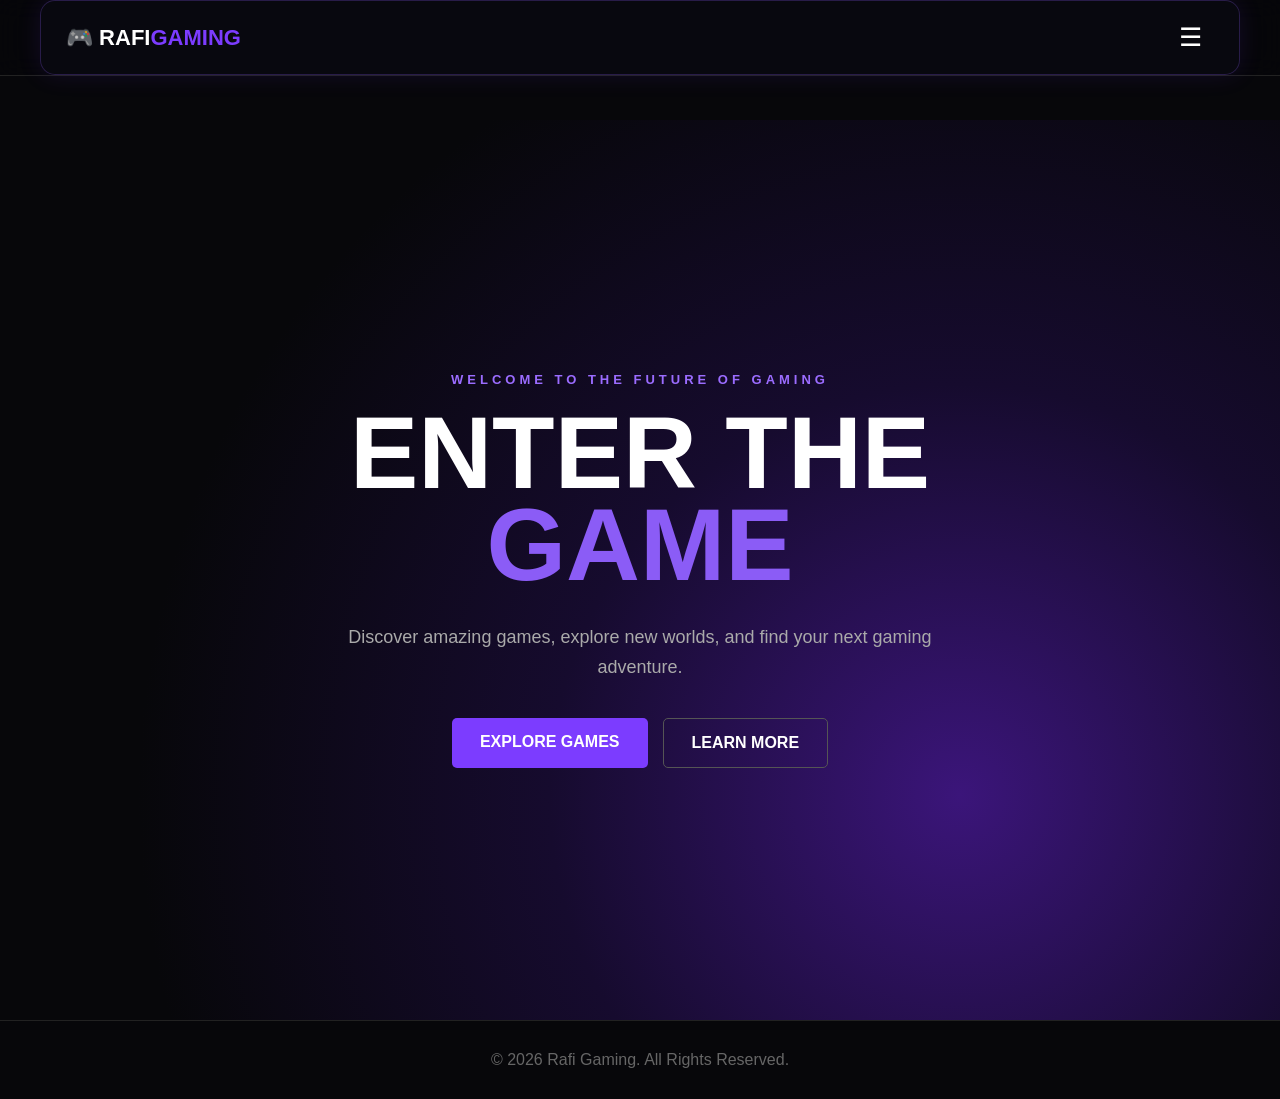
<file: index.html>
<!DOCTYPE html>
<html lang="en">

<head>
    <meta charset="UTF-8">
    <meta name="viewport" content="width=device-width, initial-scale=1.0">

    <title>Rafi Gaming - Home</title>

    <link rel="stylesheet" href="style.css">
</head>

<body>

    <!-- NAVIGATION -->

    <header>
        <nav class="navbar">

            <div class="logo">
                🎮 RAFI<span>GAMING</span>
            </div>

            <ul class="nav-links">
                <li><a href="index.html">Home</a></li>
                <li><a href="games.html">Games</a></li>
                <li><a href="about.html">About</a></li>
            </ul>

            <button class="menu-btn" onclick="toggleMenu()">☰</button>

        </nav>
    </header>


    <!-- HOME -->

    <main>

        <section class="hero">

            <div class="hero-content">

                <p class="small-title">
                    WELCOME TO THE FUTURE OF GAMING
                </p>

                <h1>
                    ENTER THE
                    <span>GAME</span>
                </h1>

                <p class="hero-text">
                    Discover amazing games, explore new worlds,
                    and find your next gaming adventure.
                </p>

                <div class="hero-buttons">

                    <a href="games.html" class="primary-btn">
                        EXPLORE GAMES
                    </a>

                    <a href="about.html" class="secondary-btn">
                        LEARN MORE
                    </a>

                </div>

            </div>

        </section>

    </main>


    <!-- FOOTER -->

    <footer>

        <p>
            © 2026 Rafi Gaming. All Rights Reserved.
        </p>

    </footer>


    <script src="script.js"></script>

</body>

</html>
</file>
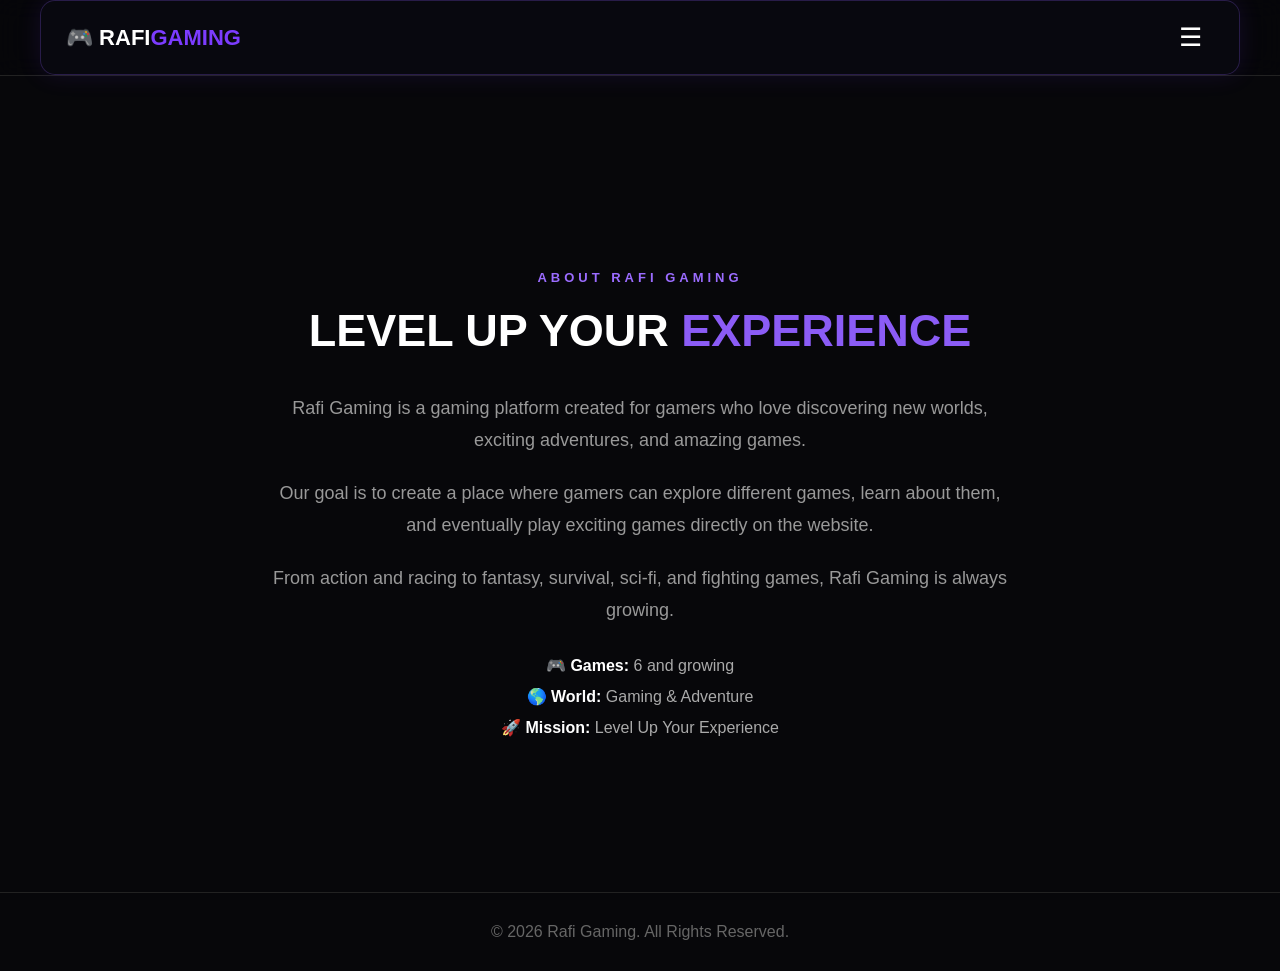
<file: about.html>
<!DOCTYPE html>
<html lang="en">

<head>
    <meta charset="UTF-8">
    <meta name="viewport" content="width=device-width, initial-scale=1.0">

    <title>Rafi Gaming - About</title>

    <link rel="stylesheet" href="style.css">
</head>

<body>

    <!-- NAVIGATION -->

    <header>
        <nav class="navbar">

            <div class="logo">
                🎮 RAFI<span>GAMING</span>
            </div>

            <ul class="nav-links">
                <li><a href="index.html">Home</a></li>
                <li><a href="games.html">Games</a></li>
                <li><a href="about.html">About</a></li>
            </ul>

            <button class="menu-btn" onclick="toggleMenu()">☰</button>

        </nav>
    </header>


    <!-- ABOUT PAGE -->

    <main>

        <section class="about">

            <p class="section-small">
                ABOUT RAFI GAMING
            </p>

            <h2>
                LEVEL UP YOUR <span>EXPERIENCE</span>
            </h2>

            <p>
                Rafi Gaming is a gaming platform created for
                gamers who love discovering new worlds,
                exciting adventures, and amazing games.
            </p>

            <p>
                Our goal is to create a place where gamers
                can explore different games, learn about them,
                and eventually play exciting games directly
                on the website.
            </p>

            <p>
                From action and racing to fantasy, survival,
                sci-fi, and fighting games, Rafi Gaming is
                always growing.
            </p>


            <div class="game-info-list">

                <p>
                    🎮 <strong>Games:</strong> 6 and growing
                </p>

                <p>
                    🌎 <strong>World:</strong> Gaming & Adventure
                </p>

                <p>
                    🚀 <strong>Mission:</strong> Level Up Your Experience
                </p>

            </div>

        </section>

    </main>


    <!-- FOOTER -->

    <footer>

        <p>
            © 2026 Rafi Gaming. All Rights Reserved.
        </p>

    </footer>


    <script src="script.js"></script>

</body>

</html>
</file>
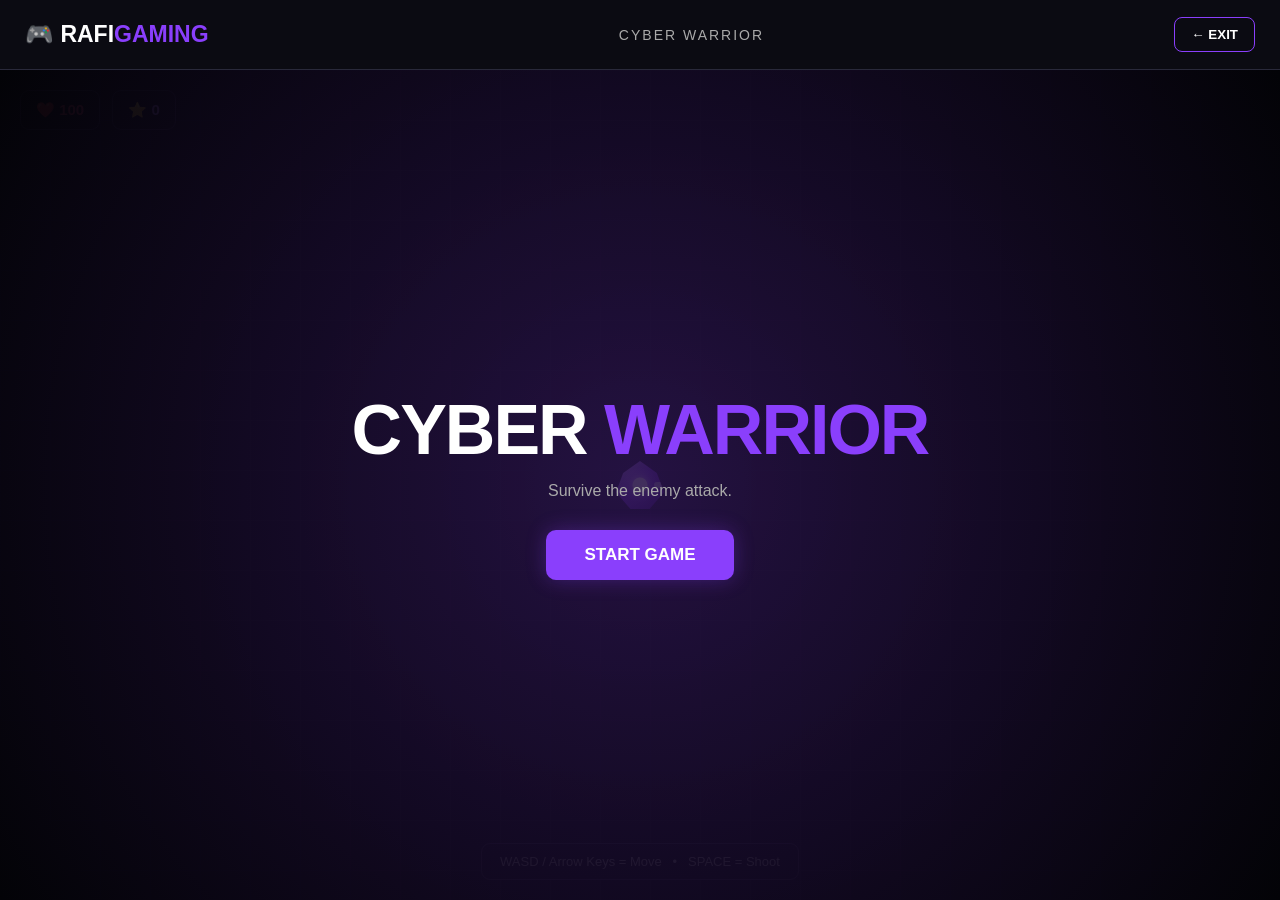
<file: cyber-warrior.html>
<!DOCTYPE html>
<html lang="en">

<head>
<meta charset="UTF-8">
<meta name="viewport" content="width=device-width, initial-scale=1.0">

<title>Cyber Warrior - Rafi Gaming</title>

<style>

* {
    box-sizing: border-box;
}

body {
    margin: 0;
    background: #050509;
    color: white;
    font-family: Arial, Helvetica, sans-serif;
    overflow: hidden;
}

/* =========================
   TOP BAR
========================= */

.top-bar {
    height: 70px;
    padding: 0 25px;

    display: flex;
    align-items: center;
    justify-content: space-between;

    background: #0b0b12;
    border-bottom: 1px solid #29293a;

    position: relative;
    z-index: 20;
}

.logo {
    font-size: 23px;
    font-weight: 800;
}

.logo span {
    color: #8a3ffc;
}

.game-title {
    color: #aaa;
    font-size: 14px;
    letter-spacing: 2px;
}

.exit-button {
    padding: 9px 16px;

    border: 1px solid #8a3ffc;
    border-radius: 8px;

    background: transparent;
    color: white;

    cursor: pointer;
    font-weight: 600;

    transition: 0.2s;
}

.exit-button:hover {
    background: #8a3ffc;
    box-shadow: 0 0 18px rgba(138,63,252,0.5);
}


/* =========================
   GAME AREA
========================= */

#gameArea {
    position: relative;

    width: 100vw;
    height: calc(100vh - 70px);

    overflow: hidden;

    background:
        radial-gradient(
            circle at center,
            #18152b 0%,
            #08080e 55%,
            #030305 100%
        );
}


/* FUTURISTIC GRID */

#gameArea::before {
    content: "";

    position: absolute;
    inset: 0;

    background-image:
        linear-gradient(#292044 1px, transparent 1px),
        linear-gradient(90deg, #292044 1px, transparent 1px);

    background-size: 50px 50px;

    opacity: 0.25;

    pointer-events: none;
}


/* =========================
   PLAYER
========================= */

#player {
    position: absolute;

    width: 48px;
    height: 48px;

    transform: translate(-50%, -50%);

    z-index: 5;

    background:
        linear-gradient(
            135deg,
            #d8b7ff,
            #8a3ffc 45%,
            #46119b
        );

    clip-path: polygon(
        50% 0%,
        85% 25%,
        100% 65%,
        70% 100%,
        30% 100%,
        0% 65%,
        15% 25%
    );

    box-shadow:
        0 0 12px #8a3ffc,
        0 0 30px rgba(138,63,252,0.7);
}


/* PLAYER CORE */

#player::before {
    content: "";

    position: absolute;

    width: 15px;
    height: 15px;

    left: 50%;
    top: 50%;

    transform: translate(-50%, -50%);

    background: white;

    border-radius: 50%;

    box-shadow:
        0 0 10px white,
        0 0 20px #b987ff;
}


/* PLAYER WEAPON */

#player::after {
    content: "";

    position: absolute;

    width: 28px;
    height: 6px;

    right: -18px;
    top: 50%;

    transform: translateY(-50%);

    background: #d9c7ff;

    border-radius: 4px;

    box-shadow:
        0 0 8px #8a3ffc;
}


/* =========================
   ENEMIES
========================= */

.enemy {
    position: absolute;

    width: 42px;
    height: 42px;

    transform: translate(-50%, -50%);

    z-index: 4;

    background:
        linear-gradient(
            135deg,
            #ff6a85,
            #d71945 50%,
            #650719
        );

    clip-path: polygon(
        50% 0%,
        90% 20%,
        100% 50%,
        90% 80%,
        50% 100%,
        10% 80%,
        0% 50%,
        10% 20%
    );

    box-shadow:
        0 0 10px #ff315a,
        0 0 25px rgba(255,49,90,0.7);
}


/* ENEMY CORE */

.enemy::before {
    content: "";

    position: absolute;

    width: 12px;
    height: 12px;

    left: 50%;
    top: 50%;

    transform: translate(-50%, -50%);

    background: #ffced8;

    border-radius: 50%;

    box-shadow:
        0 0 8px white,
        0 0 15px #ff315a;
}


/* =========================
   BULLET
========================= */

.bullet {
    position: absolute;

    width: 8px;
    height: 18px;

    background: white;

    border-radius: 10px;

    box-shadow:
        0 0 8px white,
        0 0 18px #a86cff;

    transform: translate(-50%, -50%);

    z-index: 6;
}


/* =========================
   HIT EFFECT
========================= */

.hit-effect {
    position: absolute;

    width: 35px;
    height: 35px;

    border: 3px solid white;

    border-radius: 50%;

    transform: translate(-50%, -50%);

    pointer-events: none;

    animation: hitExplosion 0.35s ease-out forwards;

    z-index: 10;
}

@keyframes hitExplosion {

    0% {
        opacity: 1;
        transform: translate(-50%, -50%) scale(0.3);
    }

    100% {
        opacity: 0;
        transform: translate(-50%, -50%) scale(1.8);
    }

}


/* =========================
   HUD
========================= */

#hud {
    position: absolute;

    top: 20px;
    left: 20px;

    display: flex;

    gap: 12px;

    z-index: 12;

    font-size: 15px;
    font-weight: 700;
}

.hud-box {
    padding: 10px 15px;

    background: rgba(8,8,15,0.9);

    border: 1px solid #39334d;

    border-radius: 9px;

    backdrop-filter: blur(5px);
}

#health {
    color: #ff4d6d;
}

#score {
    color: #b987ff;
}


/* =========================
   INSTRUCTIONS
========================= */

#instructions {
    position: absolute;

    bottom: 20px;
    left: 50%;

    transform: translateX(-50%);

    padding: 10px 18px;

    background: rgba(8,8,15,0.9);

    border: 1px solid #39334d;

    border-radius: 9px;

    color: #aaa;

    font-size: 13px;

    z-index: 12;

    text-align: center;
}


/* =========================
   START / GAME OVER
========================= */

#startScreen,
#gameOver {
    position: absolute;

    inset: 0;

    display: flex;

    align-items: center;
    justify-content: center;

    flex-direction: column;

    background:
        radial-gradient(
            circle,
            rgba(39,18,70,0.88),
            rgba(3,3,7,0.97)
        );

    z-index: 30;

    text-align: center;
}

#gameOver {
    display: none;
}


.screen-title {
    font-size: clamp(42px, 6vw, 70px);

    margin-bottom: 12px;

    font-weight: 900;

    letter-spacing: -2px;
}

.screen-title span {
    color: #8a3ffc;
}

.screen-text {
    color: #aaa;

    margin-bottom: 30px;

    font-size: 16px;
}


/* =========================
   START BUTTON
========================= */

.start-button {
    padding: 15px 38px;

    background: #8a3ffc;

    color: white;

    border: none;

    border-radius: 10px;

    font-size: 17px;

    font-weight: 800;

    cursor: pointer;

    transition: 0.25s;

    box-shadow:
        0 0 20px rgba(138,63,252,0.3);
}

.start-button:hover {
    background: #a267ff;

    transform: translateY(-2px);

    box-shadow:
        0 10px 35px rgba(138,63,252,0.45);
}


/* =========================
   MOBILE
========================= */

@media (max-width: 600px) {

    .top-bar {
        padding: 0 15px;
    }

    .logo {
        font-size: 19px;
    }

    .game-title {
        display: none;
    }

    .exit-button {
        padding: 8px 12px;
    }

    #hud {
        top: 15px;
        left: 15px;
    }

    .hud-box {
        padding: 8px 10px;
        font-size: 13px;
    }

    #instructions {
        width: 90%;

        font-size: 12px;

        bottom: 15px;
    }

    .screen-title {
        font-size: 40px;
    }

}

</style>

</head>


<body>


<!-- =========================
     TOP BAR
========================= -->

<div class="top-bar">

    <div class="logo">
        🎮 RAFI<span>GAMING</span>
    </div>

    <div class="game-title">
        CYBER WARRIOR
    </div>

    <button
        class="exit-button"
        onclick="exitGame()">

        ← EXIT

    </button>

</div>


<!-- =========================
     GAME
========================= -->

<div id="gameArea">


    <!-- HUD -->

    <div id="hud">

        <div class="hud-box">
            ❤️ <span id="health">100</span>
        </div>

        <div class="hud-box">
            ⭐ <span id="score">0</span>
        </div>

    </div>


    <!-- PLAYER -->

    <div id="player"></div>


    <!-- INSTRUCTIONS -->

    <div id="instructions">

        WASD / Arrow Keys = Move
        &nbsp; • &nbsp;
        SPACE = Shoot

    </div>


    <!-- START SCREEN -->

    <div id="startScreen">

        <div class="screen-title">
            CYBER <span>WARRIOR</span>
        </div>

        <div class="screen-text">
            Survive the enemy attack.
        </div>

        <button
            class="start-button"
            onclick="startGame()">

            START GAME

        </button>

    </div>


    <!-- GAME OVER -->

    <div id="gameOver">

        <div class="screen-title">
            GAME <span>OVER</span>
        </div>

        <div class="screen-text">

            Final Score:
            <strong id="finalScore">0</strong>

        </div>

        <button
            class="start-button"
            onclick="restartGame()">

            PLAY AGAIN

        </button>

    </div>


</div>


<script>

/* =========================
   GAME VARIABLES
========================= */

const gameArea =
    document.getElementById("gameArea");

const player =
    document.getElementById("player");

const healthDisplay =
    document.getElementById("health");

const scoreDisplay =
    document.getElementById("score");

const startScreen =
    document.getElementById("startScreen");

const gameOverScreen =
    document.getElementById("gameOver");

const finalScore =
    document.getElementById("finalScore");


let playerX = 50;
let playerY = 50;

let health = 100;
let score = 0;

let gameRunning = false;

let keys = {};

let bullets = [];
let enemies = [];

let lastShot = 0;

let enemyTimer;


/* =========================
   KEYBOARD
========================= */

document.addEventListener("keydown", function(e) {

    keys[e.key.toLowerCase()] = true;

    if (
        e.code === "Space" &&
        gameRunning
    ) {

        e.preventDefault();

        shoot();

    }

});


document.addEventListener("keyup", function(e) {

    keys[e.key.toLowerCase()] = false;

});


/* =========================
   START GAME
========================= */

function startGame() {

    startScreen.style.display = "none";

    gameOverScreen.style.display = "none";

    health = 100;
    score = 0;

    healthDisplay.textContent = health;
    scoreDisplay.textContent = score;

    playerX = 50;
    playerY = 50;

    bullets = [];
    enemies = [];

    document
        .querySelectorAll(".enemy")
        .forEach(e => e.remove());

    document
        .querySelectorAll(".bullet")
        .forEach(e => e.remove());

    document
        .querySelectorAll(".hit-effect")
        .forEach(e => e.remove());

    gameRunning = true;

    clearInterval(enemyTimer);

    enemyTimer = setInterval(
        createEnemy,
        900
    );

    gameLoop();

}


/* =========================
   MOVE PLAYER
========================= */

function movePlayer() {

    const speed = 0.7;


    if (
        keys["w"] ||
        keys["arrowup"]
    ) {
        playerY -= speed;
    }


    if (
        keys["s"] ||
        keys["arrowdown"]
    ) {
        playerY += speed;
    }


    if (
        keys["a"] ||
        keys["arrowleft"]
    ) {
        playerX -= speed;
    }


    if (
        keys["d"] ||
        keys["arrowright"]
    ) {
        playerX += speed;
    }


    playerX =
        Math.max(
            3,
            Math.min(97, playerX)
        );


    playerY =
        Math.max(
            7,
            Math.min(93, playerY)
        );


    player.style.left =
        playerX + "%";

    player.style.top =
        playerY + "%";

}


/* =========================
   SHOOT
========================= */

function shoot() {

    const now = Date.now();

    if (now - lastShot < 180) {
        return;
    }

    lastShot = now;


    const bullet =
        document.createElement("div");

    bullet.className = "bullet";


    bullet.style.left =
        playerX + "%";

    bullet.style.top =
        playerY + "%";


    gameArea.appendChild(bullet);


    bullets.push({

        element: bullet,

        x: playerX,

        y: playerY,

        speed: 1.8

    });

}


/* =========================
   CREATE ENEMY
========================= */

function createEnemy() {

    if (!gameRunning) {
        return;
    }


    const enemy =
        document.createElement("div");

    enemy.className = "enemy";


    const side =
        Math.floor(Math.random() * 4);


    let x;
    let y;


    if (side === 0) {

        x = Math.random() * 100;
        y = 5;

    }

    else if (side === 1) {

        x = 95;
        y = Math.random() * 100;

    }

    else if (side === 2) {

        x = Math.random() * 100;
        y = 95;

    }

    else {

        x = 5;
        y = Math.random() * 100;

    }


    enemy.style.left =
        x + "%";

    enemy.style.top =
        y + "%";


    gameArea.appendChild(enemy);


    enemies.push({

        element: enemy,

        x: x,

        y: y,

        speed: 0.18

    });

}


/* =========================
   HIT EFFECT
========================= */

function createHitEffect(x, y) {

    const effect =
        document.createElement("div");

    effect.className =
        "hit-effect";


    effect.style.left =
        x + "%";

    effect.style.top =
        y + "%";


    gameArea.appendChild(effect);


    setTimeout(function() {

        effect.remove();

    }, 350);

}


/* =========================
   GAME LOOP
========================= */

function gameLoop() {

    if (!gameRunning) {
        return;
    }


    movePlayer();


    /* BULLETS */

    bullets.forEach((bullet, index) => {

        bullet.y -= bullet.speed;


        bullet.element.style.top =
            bullet.y + "%";


        if (bullet.y < -5) {

            bullet.element.remove();

            bullets.splice(index, 1);

        }

    });


    /* ENEMIES */

    enemies.forEach((enemy, index) => {

        const dx =
            playerX - enemy.x;

        const dy =
            playerY - enemy.y;


        const distance =
            Math.sqrt(
                dx * dx +
                dy * dy
            );


        if (distance > 0) {

            enemy.x +=
                (dx / distance) *
                enemy.speed;

            enemy.y +=
                (dy / distance) *
                enemy.speed;

        }


        enemy.element.style.left =
            enemy.x + "%";

        enemy.element.style.top =
            enemy.y + "%";


        /* HIT PLAYER */

        if (distance < 4) {

            createHitEffect(
                enemy.x,
                enemy.y
            );


            enemy.element.remove();

            enemies.splice(index, 1);


            health -= 10;

            healthDisplay.textContent =
                health;


            if (health <= 0) {

                endGame();

            }

        }

    });


    /* BULLET / ENEMY COLLISION */

    bullets.forEach((bullet, bulletIndex) => {

        enemies.forEach((enemy, enemyIndex) => {

            const dx =
                bullet.x - enemy.x;

            const dy =
                bullet.y - enemy.y;


            const distance =
                Math.sqrt(
                    dx * dx +
                    dy * dy
                );


            if (distance < 3) {

                createHitEffect(
                    enemy.x,
                    enemy.y
                );


                bullet.element.remove();

                enemy.element.remove();


                bullets.splice(
                    bulletIndex,
                    1
                );


                enemies.splice(
                    enemyIndex,
                    1
                );


                score += 10;

                scoreDisplay.textContent =
                    score;

            }

        });

    });


    requestAnimationFrame(gameLoop);

}


/* =========================
   GAME OVER
========================= */

function endGame() {

    gameRunning = false;

    clearInterval(enemyTimer);

    finalScore.textContent =
        score;

    gameOverScreen.style.display =
        "flex";

}


/* =========================
   RESTART
========================= */

function restartGame() {

    startGame();

}


/* =========================
   EXIT
========================= */

function exitGame() {

    window.location.href =
        "game.html";

}


/* =========================
   INITIAL POSITION
========================= */

player.style.left =
    playerX + "%";

player.style.top =
    playerY + "%";

</script>

</body>

</html>
</file>
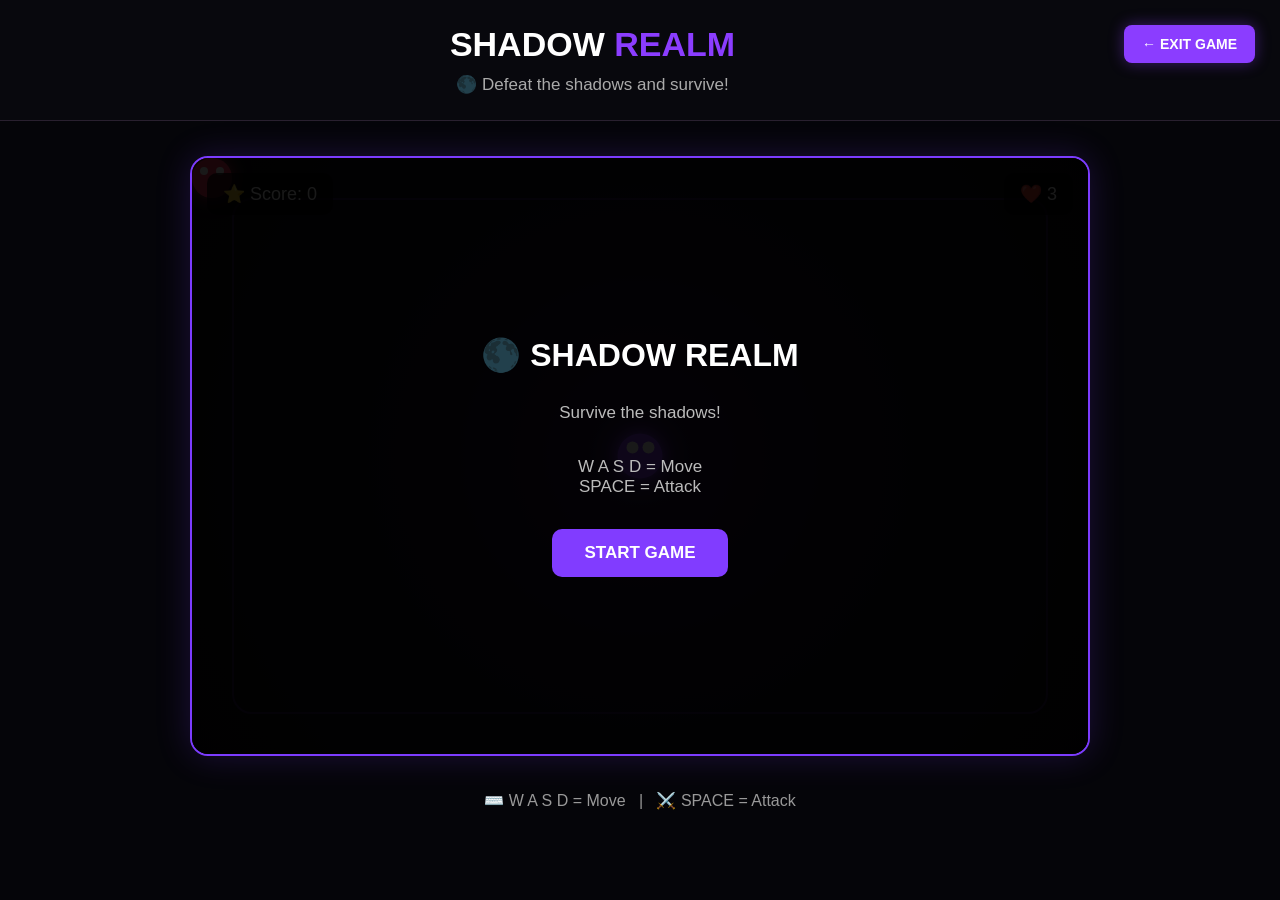
<file: shadow-game.html>
<!DOCTYPE html>
<html lang="en">

<head>

    <meta charset="UTF-8">

    <meta name="viewport"
          content="width=device-width, initial-scale=1.0">

    <title>Shadow Realm - Rafi Gaming</title>

    <style>

        * {
            box-sizing: border-box;
        }

        body {
            margin: 0;
            background: #050509;
            color: white;
            font-family: Arial, sans-serif;
            text-align: center;
            overflow-x: hidden;
        }


        /* =========================
           HEADER
        ========================= */

        .header {
            position: relative;

            padding: 25px 120px 25px 25px;

            border-bottom: 1px solid #29202f;

            background: #08080d;
        }

        .header h1 {
            margin: 0;

            font-size: 34px;
        }

        .header h1 span {
            color: #8b3dff;
        }

        .header p {
            margin: 10px 0 0;

            color: #aaa;

            font-size: 17px;
        }


        /* =========================
           EXIT BUTTON
        ========================= */

        .exit-button {
            position: absolute;

            top: 25px;
            right: 25px;

            background: #8b3dff;

            color: white;

            text-decoration: none;

            padding: 11px 18px;

            border-radius: 8px;

            font-size: 14px;

            font-weight: bold;

            z-index: 9999;

            box-shadow:
                0 0 15px rgba(139, 61, 255, 0.4);
        }

        .exit-button:hover {
            background: #6f20e8;
        }


        /* =========================
           GAME AREA
        ========================= */

        .game {
            position: relative;

            width: 900px;

            max-width: 94%;

            height: 600px;

            margin: 35px auto;

            overflow: hidden;

            border: 2px solid #7c3cff;

            border-radius: 18px;

            background:
                radial-gradient(
                    circle,
                    #24113b 0%,
                    #10091b 45%,
                    #050509 100%
                );

            box-shadow:
                0 0 35px rgba(124, 60, 255, 0.2);
        }


        /* =========================
           ARENA BORDER
        ========================= */

        .arena {
            position: absolute;

            left: 40px;
            right: 40px;

            top: 40px;
            bottom: 40px;

            border: 2px solid rgba(139, 61, 255, 0.25);

            border-radius: 20px;
        }


        /* =========================
           PLAYER
        ========================= */

        .player {
            position: absolute;

            width: 45px;
            height: 45px;

            left: 50%;
            top: 50%;

            transform: translate(-50%, -50%);

            background: #8b3dff;

            border-radius: 50%;

            box-shadow:
                0 0 15px #8b3dff,
                0 0 35px rgba(139, 61, 255, 0.7);

            z-index: 20;
        }

        .player::before {
            content: "";

            position: absolute;

            width: 12px;
            height: 12px;

            background: white;

            border-radius: 50%;

            top: 8px;
            left: 9px;

            box-shadow:
                16px 0 white;
        }


        /* =========================
           ENEMY
        ========================= */

        .enemy {
            position: absolute;

            width: 40px;
            height: 40px;

            background: #ff315c;

            border-radius: 50%;

            box-shadow:
                0 0 18px rgba(255, 49, 92, 0.8);

            z-index: 15;
        }

        .enemy::before {
            content: "";

            position: absolute;

            width: 8px;
            height: 8px;

            background: white;

            border-radius: 50%;

            top: 9px;
            left: 8px;

            box-shadow:
                16px 0 white;
        }


        /* =========================
           ATTACK
        ========================= */

        .sword {
            position: absolute;

            width: 70px;
            height: 9px;

            background: white;

            border-radius: 10px;

            display: none;

            z-index: 30;

            box-shadow:
                0 0 15px white;
        }


        /* =========================
           SCORE
        ========================= */

        .score {
            position: absolute;

            top: 15px;
            left: 15px;

            padding: 10px 16px;

            background: rgba(0, 0, 0, 0.75);

            border-radius: 10px;

            font-size: 18px;

            z-index: 100;
        }


        /* =========================
           HEALTH
        ========================= */

        .health {
            position: absolute;

            top: 15px;
            right: 15px;

            padding: 10px 16px;

            background: rgba(0, 0, 0, 0.75);

            border-radius: 10px;

            font-size: 18px;

            z-index: 100;
        }


        /* =========================
           START SCREEN
        ========================= */

        .start-screen,
        .game-over {

            position: absolute;

            inset: 0;

            display: flex;

            align-items: center;

            justify-content: center;

            flex-direction: column;

            background: rgba(0, 0, 0, 0.9);

            z-index: 500;
        }


        .game-over {
            display: none;
        }


        .start-screen h2,
        .game-over h2 {

            font-size: 32px;

            margin: 0 0 12px;
        }


        .start-screen p,
        .game-over p {

            color: #bbb;

            font-size: 17px;
        }


        /* =========================
           BUTTON
        ========================= */

        .main-button {

            margin-top: 15px;

            padding: 14px 32px;

            border: none;

            border-radius: 10px;

            background: #813cff;

            color: white;

            font-size: 17px;

            font-weight: bold;

            cursor: pointer;

            transition: 0.2s;
        }

        .main-button:hover {

            background: #9b63ff;

            transform: scale(1.04);
        }


        /* =========================
           INSTRUCTIONS
        ========================= */

        .instructions {

            color: #999;

            font-size: 16px;

            margin: 10px 0 30px;
        }


        /* =========================
           MOBILE CONTROLS
        ========================= */

        .mobile-controls {

            display: none;

            width: 180px;

            margin: 15px auto 30px;

            grid-template-columns:
                60px 60px 60px;

            grid-template-rows:
                60px 60px;
        }

        .control {

            border: 1px solid #8b3dff;

            background: #16101f;

            color: white;

            border-radius: 10px;

            font-size: 24px;

            display: flex;

            align-items: center;

            justify-content: center;

            user-select: none;

            cursor: pointer;
        }

        .control:active {

            background: #813cff;
        }

        .up {
            grid-column: 2;
        }

        .left {
            grid-column: 1;
            grid-row: 2;
        }

        .down {
            grid-column: 2;
            grid-row: 2;
        }

        .right {
            grid-column: 3;
            grid-row: 2;
        }


        /* =========================
           MOBILE
        ========================= */

        @media (max-width: 700px) {

            .header {

                padding: 75px 15px 20px;
            }

            .header h1 {

                font-size: 28px;
            }

            .header p {

                font-size: 14px;
            }

            .exit-button {

                top: 15px;
                right: 15px;

                padding: 9px 13px;

                font-size: 13px;
            }

            .game {

                height: 500px;

                margin-top: 25px;
            }

            .arena {

                left: 25px;
                right: 25px;

                top: 35px;
                bottom: 35px;
            }

            .mobile-controls {

                display: grid;
            }

            .instructions {

                font-size: 14px;
            }

        }

    </style>

</head>


<body>


    <!-- =========================
         HEADER
    ========================= -->

    <header class="header">

        <a
            href="games.html"
            class="exit-button">

            ← EXIT GAME

        </a>


        <h1>

            SHADOW
            <span>REALM</span>

        </h1>


        <p>

            🌑 Defeat the shadows and survive!

        </p>

    </header>



    <!-- =========================
         GAME
    ========================= -->

    <div class="game" id="game">


        <div class="arena"></div>


        <!-- SCORE -->

        <div class="score">

            ⭐ Score:
            <span id="score">0</span>

        </div>


        <!-- HEALTH -->

        <div class="health">

            ❤️
            <span id="health">3</span>

        </div>


        <!-- PLAYER -->

        <div
            class="player"
            id="player">

        </div>


        <!-- ENEMY -->

        <div
            class="enemy"
            id="enemy">

        </div>


        <!-- SWORD -->

        <div
            class="sword"
            id="sword">

        </div>


        <!-- =========================
             START SCREEN
        ========================= -->

        <div
            class="start-screen"
            id="startScreen">

            <h2>

                🌑 SHADOW REALM

            </h2>


            <p>

                Survive the shadows!

            </p>


            <p>

                W A S D = Move
                <br>
                SPACE = Attack

            </p>


            <button
                class="main-button"
                onclick="startGame()">

                START GAME

            </button>

        </div>


        <!-- =========================
             GAME OVER
        ========================= -->

        <div
            class="game-over"
            id="gameOver">

            <h2>

                💀 GAME OVER

            </h2>


            <p>

                Your Score:
                <span id="finalScore">0</span>

            </p>


            <button
                class="main-button"
                onclick="startGame()">

                PLAY AGAIN

            </button>


            <a
                href="games.html"
                style="
                    margin-top:12px;
                    padding:10px 20px;
                    border:1px solid #813cff;
                    border-radius:8px;
                    color:white;
                    text-decoration:none;
                    font-weight:bold;
                ">

                ← BACK TO GAMES

            </a>

        </div>

    </div>



    <!-- =========================
         INSTRUCTIONS
    ========================= -->

    <p class="instructions">

        ⌨️ W A S D = Move
        &nbsp;&nbsp;|&nbsp;&nbsp;
        ⚔️ SPACE = Attack

    </p>



    <!-- =========================
         MOBILE CONTROLS
    ========================= -->

    <div class="mobile-controls">

        <div
            class="control up"
            data-key="w">

            ▲

        </div>


        <div
            class="control left"
            data-key="a">

            ◀

        </div>


        <div
            class="control down"
            data-key="s">

            ▼

        </div>


        <div
            class="control right"
            data-key="d">

            ▶

        </div>

    </div>



    <!-- =========================
         JAVASCRIPT
    ========================= -->

    <script>

        const player =
            document.getElementById("player");

        const enemy =
            document.getElementById("enemy");

        const sword =
            document.getElementById("sword");

        const scoreText =
            document.getElementById("score");

        const healthText =
            document.getElementById("health");

        const finalScore =
            document.getElementById("finalScore");

        const startScreen =
            document.getElementById("startScreen");

        const gameOver =
            document.getElementById("gameOver");


        let playerX = 50;
        let playerY = 50;

        let enemyX = 10;
        let enemyY = 10;

        let score = 0;
        let health = 3;

        let running = false;

        let enemySpeed = 0.16;

        let attacking = false;

        let lastTime = 0;


        /* =========================
           START GAME
        ========================= */

        function startGame() {

            score = 0;

            health = 3;

            playerX = 50;
            playerY = 50;

            enemySpeed = 0.16;

            attacking = false;

            running = true;

            scoreText.textContent = "0";

            healthText.textContent = "3";

            startScreen.style.display = "none";

            gameOver.style.display = "none";

            player.style.left =
                playerX + "%";

            player.style.top =
                playerY + "%";

            resetEnemy();

            lastTime = performance.now();

            requestAnimationFrame(gameLoop);
        }


        /* =========================
           RESET ENEMY
        ========================= */

        function resetEnemy() {

            const side =
                Math.floor(Math.random() * 4);


            if (side === 0) {

                enemyX = 10;

                enemyY =
                    15 +
                    Math.random() * 70;

            }


            else if (side === 1) {

                enemyX = 90;

                enemyY =
                    15 +
                    Math.random() * 70;

            }


            else if (side === 2) {

                enemyX =
                    15 +
                    Math.random() * 70;

                enemyY = 10;

            }


            else {

                enemyX =
                    15 +
                    Math.random() * 70;

                enemyY = 90;

            }


            enemy.style.left =
                enemyX + "%";

            enemy.style.top =
                enemyY + "%";
        }


        /* =========================
           GAME LOOP
        ========================= */

        function gameLoop(time) {

            if (!running) {
                return;
            }


            const delta =
                Math.min(
                    (time - lastTime) / 16.67,
                    3
                );


            lastTime = time;


            /* =====================
               ENEMY MOVEMENT
            ===================== */

            let dx =
                playerX - enemyX;

            let dy =
                playerY - enemyY;


            let distance =
                Math.sqrt(
                    dx * dx +
                    dy * dy
                );


            if (distance > 0) {

                enemyX +=
                    (dx / distance) *
                    enemySpeed *
                    delta;

                enemyY +=
                    (dy / distance) *
                    enemySpeed *
                    delta;
            }


            enemy.style.left =
                enemyX + "%";

            enemy.style.top =
                enemyY + "%";


            /* =====================
               ENEMY HITS PLAYER
            ===================== */

            if (distance < 6) {

                health--;

                healthText.textContent =
                    health;

                resetEnemy();


                if (health <= 0) {

                    endGame();

                    return;
                }

            }


            /* =====================
               ATTACK
            ===================== */

            if (attacking) {

                const attackDistance =
                    Math.sqrt(
                        Math.pow(
                            playerX - enemyX,
                            2
                        ) +
                        Math.pow(
                            playerY - enemyY,
                            2
                        )
                    );


                if (attackDistance < 13) {

                    score++;

                    scoreText.textContent =
                        score;

                    enemySpeed += 0.012;

                    resetEnemy();

                    attacking = false;

                    sword.style.display =
                        "none";
                }

            }


            requestAnimationFrame(gameLoop);
        }


        /* =========================
           ATTACK
        ========================= */

        function attackEnemy() {

            if (!running || attacking) {
                return;
            }


            attacking = true;


            sword.style.display =
                "block";


            sword.style.left =
                "calc(" +
                playerX +
                "% + 15px)";


            sword.style.top =
                playerY + "%";


            sword.style.transform =
                "translateY(-50%)";


            setTimeout(function() {

                attacking = false;

                sword.style.display =
                    "none";

            }, 200);

        }


        /* =========================
           GAME OVER
        ========================= */

        function endGame() {

            running = false;

            finalScore.textContent =
                score;

            gameOver.style.display =
                "flex";
        }


        /* =========================
           KEYBOARD
        ========================= */

        document.addEventListener(
            "keydown",
            function(event) {

                if (!running) {
                    return;
                }


                const key =
                    event.key.toLowerCase();


                if (
                    key === "w" ||
                    key === "a" ||
                    key === "s" ||
                    key === "d"
                ) {

                    event.preventDefault();
                }


                if (key === "w") {

                    playerY -= 3;
                }


                if (key === "s") {

                    playerY += 3;
                }


                if (key === "a") {

                    playerX -= 3;
                }


                if (key === "d") {

                    playerX += 3;
                }


                if (event.code === "Space") {

                    event.preventDefault();

                    attackEnemy();

                }


                /* LIMIT PLAYER */

                if (playerX < 15) {
                    playerX = 15;
                }

                if (playerX > 85) {
                    playerX = 85;
                }

                if (playerY < 15) {
                    playerY = 15;
                }

                if (playerY > 85) {
                    playerY = 85;
                }


                player.style.left =
                    playerX + "%";

                player.style.top =
                    playerY + "%";

            }
        );


        /* =========================
           MOBILE CONTROLS
        ========================= */

        document
            .querySelectorAll(".control")
            .forEach(function(button) {

                button.addEventListener(
                    "click",
                    function() {

                        if (!running) {
                            return;
                        }


                        const key =
                            button.dataset.key;


                        if (key === "w") {
                            playerY -= 5;
                        }

                        if (key === "s") {
                            playerY += 5;
                        }

                        if (key === "a") {
                            playerX -= 5;
                        }

                        if (key === "d") {
                            playerX += 5;
                        }


                        if (playerX < 15) {
                            playerX = 15;
                        }

                        if (playerX > 85) {
                            playerX = 85;
                        }

                        if (playerY < 15) {
                            playerY = 15;
                        }

                        if (playerY > 85) {
                            playerY = 85;
                        }


                        player.style.left =
                            playerX + "%";

                        player.style.top =
                            playerY + "%";

                    }
                );

            });

    </script>


</body>

</html>
</file>
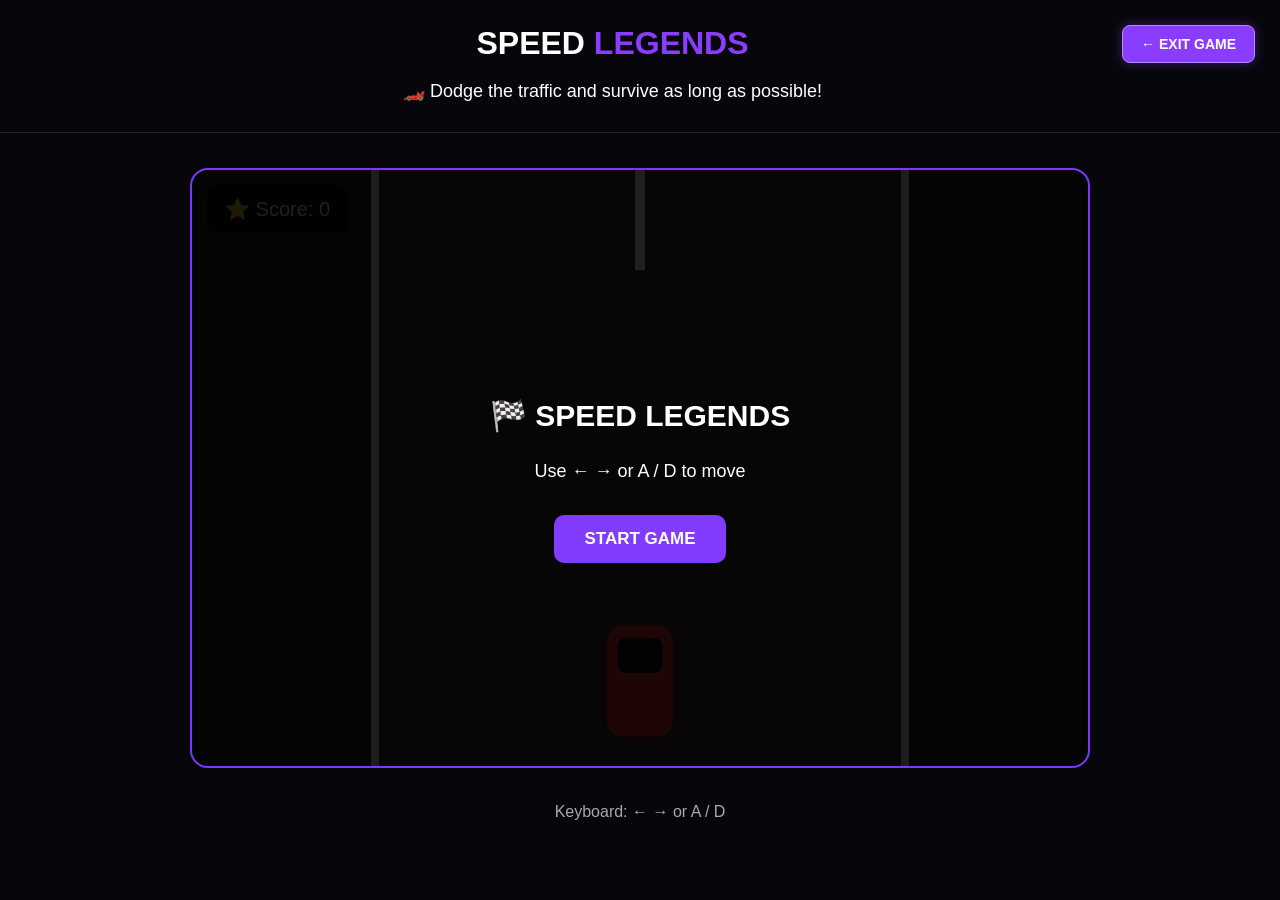
<file: speed-legends.html>
<!DOCTYPE html>
<html lang="en">

<head>
    <meta charset="UTF-8">
    <meta name="viewport" content="width=device-width, initial-scale=1.0">

    <title>Speed Legends - Rafi Gaming</title>

    <style>

        * {
            box-sizing: border-box;
        }

        body {
            margin: 0;
            background: #07070b;
            color: white;
            font-family: Arial, sans-serif;
            text-align: center;
        }

        /* =========================
           HEADER
        ========================= */

        .game-header {
            position: relative;
            padding: 25px 80px 25px 25px;
            border-bottom: 1px solid #29202f;
        }

        .game-header h1 {
            margin: 0;
            font-size: 32px;
        }

        .game-header span {
            color: #8b3dff;
        }

        .game-header p {
            font-size: 18px;
            margin-bottom: 5px;
        }

        /* =========================
           EXIT BUTTON
        ========================= */

        .exit-game {
            position: absolute;
            top: 25px;
            right: 25px;

            display: inline-block;

            padding: 10px 18px;

            background: #8b3dff;
            color: white !important;

            text-decoration: none;

            font-size: 14px;
            font-weight: bold;

            border-radius: 8px;

            border: 1px solid #b78aff;

            box-shadow: 0 0 12px rgba(139, 61, 255, 0.4);

            transition: 0.2s ease;

            z-index: 9999;
        }

        .exit-game:hover {
            background: #6f20e8;
            transform: scale(1.05);
        }

        /* =========================
           GAME AREA
        ========================= */

        .game-area {
            width: 900px;
            max-width: 95%;

            height: 600px;

            margin: 35px auto;

            position: relative;

            overflow: hidden;

            border: 2px solid #7d35ff;
            border-radius: 18px;

            background: #222;
        }

        /* =========================
           ROAD
        ========================= */

        .road {
            position: absolute;

            left: 20%;
            width: 60%;

            height: 100%;

            background: #333;

            border-left: 8px solid #eee;
            border-right: 8px solid #eee;
        }

        /* =========================
           ROAD LINE
        ========================= */

        .road-line {
            position: absolute;

            left: 50%;

            width: 10px;
            height: 100px;

            background: white;

            transform: translateX(-50%);

            animation: roadMove 0.6s linear infinite;
        }

        @keyframes roadMove {

            from {
                top: -100px;
            }

            to {
                top: 600px;
            }

        }

        /* =========================
           PLAYER CAR
        ========================= */

        .car {
            position: absolute;

            width: 65px;
            height: 110px;

            background: #ff3131;

            border-radius: 15px;

            bottom: 30px;
            left: 50%;

            transform: translateX(-50%);

            box-shadow:
                0 0 20px rgba(255, 0, 0, 0.5);
        }

        .car::before {
            content: "";

            position: absolute;

            width: 45px;
            height: 35px;

            background: #111;

            top: 12px;
            left: 10px;

            border-radius: 8px;
        }

        /* =========================
           ENEMY CAR
        ========================= */

        .enemy {
            position: absolute;

            width: 65px;
            height: 110px;

            background: #168cff;

            border-radius: 15px;

            top: -120px;
        }

        .enemy::before {
            content: "";

            position: absolute;

            width: 45px;
            height: 35px;

            background: #111;

            top: 12px;
            left: 10px;

            border-radius: 8px;
        }

        /* =========================
           SCORE
        ========================= */

        .score {
            position: absolute;

            top: 15px;
            left: 15px;

            background: rgba(0, 0, 0, 0.7);

            padding: 12px 18px;

            border-radius: 10px;

            font-size: 20px;

            z-index: 10;
        }

        /* =========================
           START SCREEN
        ========================= */

        .start-screen,
        .game-over {

            position: absolute;

            inset: 0;

            background: rgba(0, 0, 0, 0.88);

            display: flex;

            align-items: center;
            justify-content: center;

            flex-direction: column;

            z-index: 40;
        }

        .start-screen h2,
        .game-over h2 {
            font-size: 30px;
            margin-bottom: 10px;
        }

        .start-screen p,
        .game-over p {
            font-size: 18px;
        }

        /* =========================
           GAME OVER
        ========================= */

        .game-over {
            display: none;
        }

        /* =========================
           BUTTONS
        ========================= */

        button {

            background: #813cff;

            color: white;

            border: none;

            padding: 14px 30px;

            border-radius: 10px;

            font-size: 17px;

            font-weight: bold;

            cursor: pointer;

            margin-top: 15px;

            transition: 0.2s ease;
        }

        button:hover {
            background: #9b63ff;
            transform: scale(1.03);
        }

        /* =========================
           BACK TO GAMES
        ========================= */

        .back-games {

            display: inline-block;

            margin-top: 12px;

            padding: 10px 20px;

            color: white;

            border: 1px solid #813cff;

            border-radius: 8px;

            text-decoration: none;

            font-size: 14px;

            font-weight: bold;

            transition: 0.2s ease;
        }

        .back-games:hover {
            background: #813cff;
        }

        /* =========================
           INSTRUCTIONS
        ========================= */

        .instructions {
            color: #aaa;
            margin-top: 10px;
            font-size: 16px;
        }

        /* =========================
           MOBILE
        ========================= */

        @media (max-width: 700px) {

            .game-header {
                padding: 75px 15px 20px;
            }

            .game-header h1 {
                font-size: 27px;
            }

            .game-header p {
                font-size: 15px;
            }

            .exit-game {
                top: 15px;
                right: 15px;

                padding: 9px 13px;

                font-size: 13px;
            }

            .game-area {
                height: 500px;
                margin-top: 25px;
            }

            .road {
                left: 10%;
                width: 80%;
            }

            .score {
                font-size: 15px;
                padding: 9px 12px;
            }

            .car,
            .enemy {
                width: 55px;
                height: 95px;
            }

            .car::before,
            .enemy::before {
                width: 37px;
                height: 30px;

                left: 9px;
            }

            .instructions {
                font-size: 14px;
            }
        }

    </style>
</head>


<body>


    <!-- =========================
         HEADER
    ========================= -->

    <div class="game-header">

        <!-- EXIT BUTTON -->
        <a href="games.html" class="exit-game">
            ← EXIT GAME
        </a>

        <h1>
            SPEED <span>LEGENDS</span>
        </h1>

        <p>
            🏎️ Dodge the traffic and survive as long as possible!
        </p>

    </div>


    <!-- =========================
         GAME AREA
    ========================= -->

    <div class="game-area">


        <!-- ROAD -->

        <div class="road"></div>


        <!-- ROAD LINE -->

        <div class="road-line"></div>


        <!-- SCORE -->

        <div class="score">

            ⭐ Score:
            <span id="score">0</span>

        </div>


        <!-- PLAYER -->

        <div
            class="car"
            id="car">
        </div>


        <!-- ENEMY -->

        <div
            class="enemy"
            id="enemy">
        </div>


        <!-- =========================
             START SCREEN
        ========================= -->

        <div
            class="start-screen"
            id="startScreen">

            <h2>
                🏁 SPEED LEGENDS
            </h2>

            <p>
                Use ← → or A / D to move
            </p>

            <button onclick="startGame()">
                START GAME
            </button>

        </div>


        <!-- =========================
             GAME OVER
        ========================= -->

        <div
            class="game-over"
            id="gameOver">

            <h2>
                💥 GAME OVER
            </h2>

            <p>
                Your Score:
                <span id="finalScore">0</span>
            </p>

            <button onclick="startGame()">
                PLAY AGAIN
            </button>

            <a
                href="games.html"
                class="back-games">

                ← BACK TO GAMES

            </a>

        </div>


    </div>


    <!-- INSTRUCTIONS -->

    <p class="instructions">
        Keyboard:
        ← →
        or
        A / D
    </p>


    <!-- =========================
         JAVASCRIPT
    ========================= -->

    <script>

        /* =========================
           ELEMENTS
        ========================= */

        const car =
            document.getElementById("car");

        const enemy =
            document.getElementById("enemy");

        const scoreText =
            document.getElementById("score");

        const finalScore =
            document.getElementById("finalScore");

        const startScreen =
            document.getElementById("startScreen");

        const gameOver =
            document.getElementById("gameOver");


        /* =========================
           VARIABLES
        ========================= */

        let carX;

        let enemyY;

        let enemyX;

        let score = 0;

        let gameRunning = false;

        let speed = 5;


        /* =========================
           START GAME
        ========================= */

        function startGame() {

            gameRunning = true;

            score = 0;

            speed = 5;

            scoreText.textContent = score;

            startScreen.style.display = "none";

            gameOver.style.display = "none";

            carX = 50;

            car.style.left =
                carX + "%";

            resetEnemy();

            requestAnimationFrame(gameLoop);

        }


        /* =========================
           RESET ENEMY
        ========================= */

        function resetEnemy() {

            enemyY = -120;

            enemyX =
                25 + Math.random() * 50;

            enemy.style.left =
                enemyX + "%";

            enemy.style.top =
                enemyY + "px";

        }


        /* =========================
           GAME LOOP
        ========================= */

        function gameLoop() {

            if (!gameRunning) {
                return;
            }

            enemyY += speed;

            enemy.style.top =
                enemyY + "px";


            /* SCORE */

            if (enemyY > 600) {

                score++;

                scoreText.textContent =
                    score;

                speed += 0.15;

                resetEnemy();

            }


            checkCollision();

            requestAnimationFrame(gameLoop);

        }


        /* =========================
           COLLISION
        ========================= */

        function checkCollision() {

            const carRect =
                car.getBoundingClientRect();

            const enemyRect =
                enemy.getBoundingClientRect();


            if (

                carRect.left <
                enemyRect.right &&

                carRect.right >
                enemyRect.left &&

                carRect.top <
                enemyRect.bottom &&

                carRect.bottom >
                enemyRect.top

            ) {

                endGame();

            }

        }


        /* =========================
           GAME OVER
        ========================= */

        function endGame() {

            gameRunning = false;

            finalScore.textContent =
                score;

            gameOver.style.display =
                "flex";

        }


        /* =========================
           KEYBOARD CONTROLS
        ========================= */

        document.addEventListener(
            "keydown",
            function(event) {

                if (!gameRunning) {
                    return;
                }


                /* LEFT */

                if (

                    event.key === "ArrowLeft" ||

                    event.key.toLowerCase() === "a"

                ) {

                    carX -= 5;

                }


                /* RIGHT */

                if (

                    event.key === "ArrowRight" ||

                    event.key.toLowerCase() === "d"

                ) {

                    carX += 5;

                }


                /* LIMIT */

                if (carX < 23) {
                    carX = 23;
                }

                if (carX > 77) {
                    carX = 77;
                }


                car.style.left =
                    carX + "%";

            }
        );

    </script>


</body>

</html>
</file>
<file: style.css>
/* =========================
   GLOBAL
========================= */

* {
    margin: 0;
    padding: 0;
    box-sizing: border-box;
    scroll-behavior: smooth;
}

body {
    font-family: Arial, sans-serif;
    background: #07070a;
    color: white;
}


/* =========================
   NAVIGATION
========================= */

header {
    position: fixed;
    top: 0;
    width: 100%;
    z-index: 1000;

    background: rgba(7, 7, 10, 0.85);
    backdrop-filter: blur(12px);

    border-bottom: 1px solid #222;
}

.navbar {
    max-width: 1200px;
    height: 75px;

    margin: auto;
    padding: 0 25px;

    display: flex;
    align-items: center;
    justify-content: space-between;

    background: rgba(10, 10, 18, 0.75);

    border: 1px solid rgba(139, 92, 246, 0.25);
    border-radius: 15px;

    backdrop-filter: blur(12px);

    box-shadow: 0 0 25px rgba(124, 60, 255, 0.12);
}

.logo {
    font-size: 22px;
    font-weight: bold;
    transition: 0.3s ease;
    cursor: pointer;
}

.logo:hover {
    transform: scale(1.05);
    text-shadow: 0 0 15px rgba(124, 60, 255, 0.9);
}

.logo span {
    color: #7c3cff;
}

.nav-links {
    display: flex;
    gap: 35px;
    list-style: none;
}

.nav-links a {
    color: white;
    text-decoration: none;
    transition: 0.3s ease;
}

.nav-links a:hover {
    color: #a855f7;
    text-shadow: 0 0 12px rgba(168, 85, 247, 0.8);
}

.menu-btn {
    display: none;
    background: none;
    border: none;
    color: white;
    font-size: 25px;
    cursor: pointer;
}


/* =========================
   HERO
========================= */

.hero {
    min-height: 100vh;

    display: flex;
    align-items: center;
    justify-content: center;

    text-align: center;

    padding: 100px 20px;

    background:
        radial-gradient(
            circle at 50% 50%,
            #3b157a 0%,
            #160b2e 35%,
            #07070a 70%
        );

    background-size: 150% 150%;

    animation: gamingGlow 8s ease-in-out infinite;
}

@keyframes gamingGlow {

    0% {
        background-position: 0% 50%;
    }

    50% {
        background-position: 100% 50%;
    }

    100% {
        background-position: 0% 50%;
    }

}

.hero-content {
    max-width: 850px;
}

.small-title,
.section-small {
    color: #9b6cff;

    letter-spacing: 4px;
    font-size: 13px;
    font-weight: bold;

    margin-bottom: 20px;
}

.hero h1 {
    font-size: clamp(50px, 8vw, 110px);
    line-height: 0.9;

    margin-bottom: 30px;
}

.hero h1 span,
h2 span {
    color: #8b5cf6;
}

.hero-text {
    max-width: 600px;

    margin: auto;

    color: #aaa;

    font-size: 18px;
    line-height: 1.7;
}

.hero-buttons {
    margin-top: 35px;

    display: flex;
    justify-content: center;

    gap: 15px;
}

.primary-btn,
.secondary-btn {
    padding: 15px 28px;

    text-decoration: none;

    font-weight: bold;

    border-radius: 5px;

    transition: 0.3s;
}

.primary-btn {
    background: #7c3cff;
    color: white;
}

.primary-btn:hover {
    background: #9b6cff;
    transform: translateY(-3px);
}

.secondary-btn {
    border: 1px solid #555;
    color: white;
}

.secondary-btn:hover {
    border-color: #9b6cff;
}


/* =========================
   GAMES SECTION
========================= */

.games-section {
    max-width: 1200px;

    min-height: 100vh;

    margin: auto;

    padding: 140px 25px 100px;

    background: #07070a;
}

.games-section h2 {
    font-size: 50px;
    margin-bottom: 35px;
}


/* =========================
   GAME SEARCH
========================= */

.game-search {
    width: 100%;
    max-width: 600px;

    margin-bottom: 20px;
}

.game-search input {
    width: 100%;

    padding: 14px 18px;

    background: #111116;

    color: white;

    border: 1px solid #333;

    border-radius: 10px;

    outline: none;

    font-size: 16px;

    transition: 0.3s ease;
}

.game-search input::placeholder {
    color: #777;
}

.game-search input:focus {
    border-color: #8b5cf6;

    box-shadow:
        0 0 0 3px rgba(139, 92, 246, 0.12),
        0 0 25px rgba(124, 60, 255, 0.2);
}


/* =========================
   GAME FILTERS
========================= */

.game-filters {
    display: flex;

    flex-wrap: wrap;

    gap: 10px;

    margin-bottom: 40px;
}

.filter-btn {
    padding: 10px 18px;

    background: #111116;

    color: #ccc;

    border: 1px solid #333;

    border-radius: 8px;

    cursor: pointer;

    font-size: 14px;

    font-weight: bold;

    transition: 0.3s ease;
}

.filter-btn:hover {
    color: white;

    border-color: #8b5cf6;

    transform: translateY(-2px);
}

.filter-btn.active {
    background: #7c3cff;

    color: white;

    border-color: #7c3cff;

    box-shadow:
        0 0 20px rgba(124, 60, 255, 0.35);
}


/* =========================
   GAME GRID
========================= */

.game-container {
    display: grid;

    grid-template-columns: repeat(3, 1fr);

    gap: 25px;
}


/* =========================
   GAME CARDS
========================= */

.game-card {
    background: #111116;

    border: 1px solid #25252d;

    border-radius: 18px;

    overflow: hidden;

    transition: 0.4s ease;
}

.game-card:hover {
    transform: translateY(-10px);

    border-color: #8b5cf6;

    box-shadow:
        0 20px 60px rgba(124, 60, 255, 0.35);
}


/* =========================
   GAME IMAGES
========================= */

.game-image {
    height: 230px;

    overflow: hidden;

    background: #111;
}

.game-image img {
    width: 100%;
    height: 100%;

    object-fit: cover;

    display: block;

    transition: transform 0.5s ease;
}

.game-card:hover .game-image img {
    transform: scale(1.08);
}


/* =========================
   GAME COLORS
========================= */

.game1 {
    background:
        linear-gradient(
            135deg,
            #291052,
            #111
        );
}

.game2 {
    background:
        linear-gradient(
            135deg,
            #521019,
            #111
        );
}

.game3 {
    background:
        linear-gradient(
            135deg,
            #102e52,
            #111
        );
}

.game4 {
    background:
        linear-gradient(
            135deg,
            #183d1c,
            #111
        );
}

.game5 {
    background:
        linear-gradient(
            135deg,
            #102d52,
            #111
        );
}

.game6 {
    background:
        linear-gradient(
            135deg,
            #521052,
            #111
        );
}


/* =========================
   GAME INFO
========================= */

.game-info {
    padding: 25px;
}

.game-info h3 {
    font-size: 24px;

    margin-bottom: 8px;
}

.game-info p {
    color: #888;

    font-size: 16px;
}

.rating {
    margin: 20px 0;

    font-size: 17px;
}


/* =========================
   VIEW GAME BUTTON
========================= */

.game-info button {
    width: 100%;

    padding: 13px;

    background: transparent;

    color: white;

    border: 1px solid #555;

    border-radius: 6px;

    cursor: pointer;

    font-size: 15px;

    font-weight: bold;

    transition: 0.3s ease;
}

.game-info button:hover {
    background: #7c3cff;

    border-color: #7c3cff;

    transform: translateY(-3px);

    box-shadow:
        0 0 20px rgba(124, 60, 255, 0.7);
}


/* =========================
   NO RESULTS
========================= */

.no-results {
    display: none;

    text-align: center;

    color: #888;

    font-size: 18px;

    padding: 50px 0;
}


/* =========================
   ABOUT
========================= */

.about {
    max-width: 800px;

    margin: auto;

    padding: 150px 25px 120px;

    text-align: center;
}

.about h2 {
    font-size: 45px;

    margin-bottom: 35px;
}

.about > p:not(.section-small) {
    color: #999;

    line-height: 1.8;

    font-size: 18px;

    margin-bottom: 20px;
}


/* =========================
   GAME DETAILS PAGE
========================= */

.game-details {
    max-width: 1200px;

    min-height: 75vh;

    margin: 80px auto;

    padding: 50px 25px;

    display: grid;

    grid-template-columns: 1fr 1fr;

    gap: 60px;

    align-items: center;
}

.details-image {
    overflow: hidden;

    border-radius: 20px;

    border: 1px solid rgba(139, 92, 246, 0.4);

    box-shadow:
        0 0 40px rgba(124, 60, 255, 0.2);
}

.details-image img {
    width: 100%;

    height: 500px;

    object-fit: cover;

    display: block;
}

.details-content h1 {
    font-size: 60px;

    margin: 15px 0;
}

.details-content h1 span {
    color: #8b5cf6;
}

.details-rating {
    font-size: 22px;

    margin: 25px 0;
}

.details-content > p {
    color: #aaa;

    font-size: 18px;

    line-height: 1.7;
}

.game-info-list {
    margin: 30px 0;
}

.game-info-list p {
    color: #ccc;

    margin: 12px 0;
}

.game-info-list strong {
    color: white;
}

.back-button {
    color: white;

    text-decoration: none;

    padding: 10px 20px;

    border: 1px solid #7c3cff;

    border-radius: 8px;

    transition: 0.3s ease;
}

.back-button:hover {
    background: #7c3cff;

    box-shadow:
        0 0 20px rgba(124, 60, 255, 0.6);
}

.details-content button {
    padding: 15px 35px;

    border: none;

    border-radius: 8px;

    background: #7c3cff;

    color: white;

    font-size: 16px;

    font-weight: bold;

    cursor: pointer;

    transition: 0.3s ease;
}

.details-content button:hover {
    transform: translateY(-3px);

    box-shadow:
        0 0 25px rgba(124, 60, 255, 0.8);
}


/* =========================
   FOOTER
========================= */

footer {
    text-align: center;

    padding: 30px;

    color: #666;

    border-top: 1px solid #222;
}


/* =========================
   MOBILE
========================= */

@media (max-width: 800px) {

    .navbar {
        padding: 0 15px;
    }

    .nav-links {
        display: none;
    }

    .menu-btn {
        display: block;
    }

    .games-section {
        padding: 110px 15px 80px;
    }

    .games-section h2 {
        font-size: 38px;
    }

    .game-container {
        grid-template-columns: 1fr;
    }

    .game-filters {
        gap: 8px;
    }

    .filter-btn {
        padding: 9px 13px;

        font-size: 13px;
    }

    .hero {
        padding: 100px 15px 60px;
    }

    .hero h1 {
        font-size: 50px;
    }

    .hero-buttons {
        flex-direction: column;

        width: 100%;

        max-width: 300px;

        margin-left: auto;
        margin-right: auto;
    }

    .primary-btn,
    .secondary-btn {
        width: 100%;

        text-align: center;
    }

    .game-info {
        padding: 20px;
    }

    .about {
        padding: 120px 20px 80px;
    }

    .about h2 {
        font-size: 35px;
    }

    .game-details {
        grid-template-columns: 1fr;

        gap: 30px;

        margin: 40px auto;

        padding: 100px 15px 40px;
    }

    .details-image img {
        height: 350px;
    }

    .details-content {
        padding: 0 5px;
    }

    .details-content h1 {
        font-size: 42px;
    }

    .back-button {
        padding: 8px 12px;

        font-size: 14px;
    }
}


/* =========================
   GAMES PAGE MOBILE
========================= */

@media (max-width: 900px) {

    .game-container {
        grid-template-columns: repeat(2, 1fr);
    }

}

@media (max-width: 600px) {

    .games-section {
        padding: 120px 20px 60px;
    }

    .games-section h2 {
        font-size: 36px;
    }

    .game-container {
        grid-template-columns: 1fr;
    }

    .game-search input {
        width: 100%;
    }

}
/* =========================
   FINAL GAMES PAGE FIX
========================= */

.games-section .game-container {
    display: grid !important;
    grid-template-columns: repeat(3, minmax(0, 1fr)) !important;
    gap: 25px !important;
    width: 100% !important;
}

.games-section .game-card {
    width: 100% !important;
    min-width: 0 !important;
}

.games-section .game-image {
    width: 100% !important;
    height: 230px !important;
    overflow: hidden !important;
    padding: 0 !important;
    margin: 0 !important;
}

.games-section .game-image img {
    width: 100% !important;
    height: 230px !important;
    object-fit: cover !important;
    display: block !important;
    margin: 0 !important;
    padding: 0 !important;
}

.games-section .game-info {
    padding: 25px !important;
    min-height: 220px;
}

/* Search */

.games-section .game-search {
    width: 100% !important;
    max-width: 600px !important;
}

.games-section .game-search input {
    width: 100% !important;
}

/* Mobile */

@media (max-width: 900px) {

    .games-section .game-container {
        grid-template-columns: repeat(2, minmax(0, 1fr)) !important;
    }

}

@media (max-width: 600px) {

    .games-section .game-container {
        grid-template-columns: 1fr !important;
    }

}
/* =========================
   MOBILE MENU FIX
========================= */

@media (max-width: 800px) {

    .nav-links {
        display: none;

        position: absolute;
        top: 80px;
        right: 15px;

        width: 220px;

        padding: 20px;

        flex-direction: column;
        gap: 18px;

        background: rgba(10, 10, 18, 0.97);

        border: 1px solid #333;
        border-radius: 12px;

        box-shadow: 0 15px 40px rgba(0, 0, 0, 0.5);
    }

    .nav-links.active {
        display: flex;
    }

    .nav-links li {
        list-style: none;
    }

    .nav-links a {
        display: block;

        padding: 10px;

        color: white;

        text-decoration: none;

        border-radius: 8px;

        transition: 0.3s ease;
    }

    .nav-links a:hover {
        background: #7c3cff;
        color: white;
    }

}
/* =========================
   MENU BUTTON - ALL DEVICES
========================= */

.menu-btn {
    display: block;
    background: transparent;
    border: none;
    color: white;
    font-size: 26px;
    cursor: pointer;
    padding: 8px 12px;
}

.menu-btn:hover {
    color: #9b6cff;
}


/* =========================
   DROPDOWN MENU - ALL DEVICES
========================= */

.navbar {
    position: relative;
}

.nav-links {
    display: none;

    position: absolute;
    top: 85px;
    right: 15px;

    width: 220px;

    padding: 20px;

    flex-direction: column;
    gap: 10px;

    background: rgba(10, 10, 18, 0.97);

    border: 1px solid #333;
    border-radius: 12px;

    box-shadow: 0 15px 40px rgba(0, 0, 0, 0.5);

    list-style: none;
}

.nav-links.active {
    display: flex;
}

.nav-links li {
    list-style: none;
}

.nav-links a {
    display: block;

    padding: 12px;

    color: white;
    text-decoration: none;

    border-radius: 8px;

    transition: 0.3s ease;
}

.nav-links a:hover {
    background: #7c3cff;
    color: white;
}


/* Remove old desktop menu behavior */

@media (min-width: 801px) {

    .nav-links {
        display: none;
    }

    .nav-links.active {
        display: flex;
    }

}


/* Mobile */

@media (max-width: 800px) {

    .nav-links {
        top: 75px;
        right: 10px;
    }

}
/* ============================= */
/* GAME DETAILS PAGE */
/* ============================= */

.game-details {
    max-width: 1100px;
    margin: 0 auto;
    padding: 35px 25px 80px;
}


/* BACK TO GAMES */

.back-button {
    display: inline-flex;
    align-items: center;

    padding: 11px 20px;

    margin-bottom: 25px;

    border: 1px solid #8b5cf6;
    border-radius: 10px;

    color: white;
    background: rgba(139, 92, 246, 0.08);

    text-decoration: none;

    font-size: 15px;
    font-weight: 600;

    transition: 0.3s ease;
}

.back-button:hover {
    background: #8b5cf6;
    transform: translateX(-3px);
}


/* GAME IMAGE */

.details-image {
    width: 100%;
    overflow: hidden;

    border-radius: 18px;

    margin-bottom: 40px;
}

.details-image img {
    width: 100%;
    height: 500px;

    object-fit: cover;

    display: block;
}


/* GAME INFORMATION */

.details-content {
    padding: 0 5px;
}

.details-content .section-small {
    margin-bottom: 15px;
}

.details-content h1 {
    margin: 0 0 25px;

    font-size: 52px;
    line-height: 1.1;
}

.details-content h1 span {
    color: #8b5cf6;
}


/* RATING */

.details-rating {
    font-size: 23px;

    margin-bottom: 30px;
}


/* DESCRIPTION */

.game-description {
    max-width: 850px;

    font-size: 18px;
    line-height: 1.8;

    color: #aaa;

    margin-bottom: 30px;
}


/* GAME INFORMATION LIST */

.game-info-list {
    margin-bottom: 35px;
}

.game-info-list p {
    margin: 12px 0;

    font-size: 16px;

    color: #aaa;
}

.game-info-list strong {
    color: white;
}


/* PLAY BUTTON */

.play-button {
    padding: 14px 30px;

    border: none;
    border-radius: 10px;

    background: #8b5cf6;
    color: white;

    font-size: 16px;
    font-weight: 700;

    cursor: pointer;

    transition: 0.3s ease;
}

.play-button:hover {
    transform: translateY(-2px);
}


/* MOBILE */

@media (max-width: 768px) {

    .game-details {
        padding: 25px 16px 60px;
    }

    .details-image img {
        height: 300px;
    }

    .details-content h1 {
        font-size: 38px;
    }

    .game-description {
        font-size: 16px;
    }

}
/* =========================================
   RAFI GAMING - PREMIUM ANIMATIONS
   ========================================= */

/* Smooth scrolling */
html {
    scroll-behavior: smooth;
}


/* PAGE LOAD */
body {
    animation: pageFade 0.7s ease;
}

@keyframes pageFade {
    from {
        opacity: 0;
    }

    to {
        opacity: 1;
    }
}


/* NAVBAR */
.navbar {
    transition: 0.3s ease;
}

.logo {
    transition: 0.3s ease;
}

.logo:hover {
    transform: scale(1.04);
}


/* NAV LINKS */
.nav-links li {
    transition: transform 0.25s ease;
}

.nav-links li:hover {
    transform: translateY(-2px);
}

.nav-links a {
    transition: color 0.25s ease;
}


/* MENU BUTTON */
.menu-btn {
    transition:
        transform 0.25s ease,
        background 0.25s ease;
}

.menu-btn:hover {
    transform: scale(1.08);
}


/* =========================================
   GAME CARDS
   ========================================= */

.game-card {
    transition:
        transform 0.35s ease,
        box-shadow 0.35s ease,
        border-color 0.35s ease;

    animation: cardAppear 0.7s ease both;
}

.game-card:hover {
    transform: translateY(-8px);

    box-shadow:
        0 18px 45px rgba(0, 0, 0, 0.45),
        0 0 25px rgba(139, 92, 246, 0.18);

    border-color: rgba(139, 92, 246, 0.6);
}


/* Cards appear one after another */
.game-card:nth-child(1) {
    animation-delay: 0.05s;
}

.game-card:nth-child(2) {
    animation-delay: 0.12s;
}

.game-card:nth-child(3) {
    animation-delay: 0.19s;
}

.game-card:nth-child(4) {
    animation-delay: 0.26s;
}

.game-card:nth-child(5) {
    animation-delay: 0.33s;
}

.game-card:nth-child(6) {
    animation-delay: 0.40s;
}

@keyframes cardAppear {
    from {
        opacity: 0;
        transform: translateY(25px);
    }

    to {
        opacity: 1;
        transform: translateY(0);
    }
}


/* GAME IMAGES */
.game-image {
    overflow: hidden;
}

.game-image img {
    transition:
        transform 0.6s ease,
        filter 0.6s ease;
}

.game-card:hover .game-image img {
    transform: scale(1.06);
    filter: brightness(1.08);
}


/* GAME CARD BUTTON */
.game-card button {
    transition:
        transform 0.25s ease,
        background 0.25s ease,
        border-color 0.25s ease,
        box-shadow 0.25s ease;
}

.game-card button:hover {
    transform: translateY(-2px);

    background: #8b5cf6;

    border-color: #8b5cf6;

    box-shadow:
        0 8px 22px rgba(139, 92, 246, 0.3);
}


/* =========================================
   FILTER BUTTONS
   ========================================= */

.filter-btn {
    transition:
        transform 0.2s ease,
        background 0.25s ease,
        box-shadow 0.25s ease;
}

.filter-btn:hover {
    transform: translateY(-2px);
}

.filter-btn.active {
    box-shadow:
        0 6px 20px rgba(139, 92, 246, 0.3);
}


/* =========================================
   SEARCH BAR
   ========================================= */

.game-search input {
    transition:
        border-color 0.3s ease,
        box-shadow 0.3s ease,
        transform 0.3s ease;
}

.game-search input:focus {
    outline: none;

    border-color: #8b5cf6;

    box-shadow:
        0 0 0 3px rgba(139, 92, 246, 0.12),
        0 0 25px rgba(139, 92, 246, 0.12);

    transform: translateY(-1px);
}


/* =========================================
   GAME DETAILS PAGE
   ========================================= */

.details-image {
    animation: imageReveal 0.8s ease;
}

@keyframes imageReveal {
    from {
        opacity: 0;
        transform: scale(0.97);
    }

    to {
        opacity: 1;
        transform: scale(1);
    }
}

.details-image img {
    transition:
        transform 0.7s ease,
        filter 0.7s ease;
}

.details-image:hover img {
    transform: scale(1.025);
}


/* DETAILS CONTENT */
.details-content {
    animation: detailsReveal 0.8s ease 0.15s both;
}

@keyframes detailsReveal {
    from {
        opacity: 0;
        transform: translateY(25px);
    }

    to {
        opacity: 1;
        transform: translateY(0);
    }
}


/* BACK BUTTON */
.back-button {
    transition:
        transform 0.25s ease,
        background 0.25s ease,
        box-shadow 0.25s ease;
}

.back-button:hover {
    transform: translateX(-5px);

    background: #8b5cf6;

    box-shadow:
        0 8px 25px rgba(139, 92, 246, 0.25);
}


/* PLAY BUTTON */
.play-button {
    transition:
        transform 0.25s ease,
        box-shadow 0.25s ease,
        background 0.25s ease;
}

.play-button:hover {
    transform: translateY(-3px);

    box-shadow:
        0 10px 30px rgba(139, 92, 246, 0.35);
}


/* RATING */
.details-rating {
    animation: ratingAppear 0.8s ease 0.35s both;
}

@keyframes ratingAppear {
    from {
        opacity: 0;
        transform: translateX(-15px);
    }

    to {
        opacity: 1;
        transform: translateX(0);
    }
}


/* =========================================
   SECTION HEADINGS
   ========================================= */

.section-small {
    animation: smallTitle 0.7s ease;
}

@keyframes smallTitle {
    from {
        opacity: 0;
        letter-spacing: 8px;
    }

    to {
        opacity: 1;
        letter-spacing: normal;
    }
}


/* =========================================
   FOOTER
   ========================================= */

footer {
    transition: background 0.3s ease;
}


/* =========================================
   MOBILE
   ========================================= */

@media (max-width: 768px) {

    .game-card:hover {
        transform: translateY(-4px);
    }

    .details-image:hover img {
        transform: none;
    }

}
/* =================================
   PROFESSIONAL WISHLIST BUTTON
   ================================= */

.game-card {
    position: relative;
}

.game-card .favorite-btn {
    position: absolute;

    top: 14px;
    right: 14px;

    width: 38px !important;
    height: 38px !important;

    min-width: 38px;
    max-width: 38px;

    padding: 0 !important;
    margin: 0 !important;

    border: 1px solid rgba(255, 255, 255, 0.35) !important;
    border-radius: 50% !important;

    background: rgba(15, 15, 20, 0.75) !important;

    color: white;

    font-size: 20px;
    line-height: 1;

    display: flex;
    align-items: center;
    justify-content: center;

    cursor: pointer;

    z-index: 20;

    backdrop-filter: blur(8px);

    transition:
        transform 0.2s ease,
        background 0.2s ease,
        border-color 0.2s ease,
        color 0.2s ease;
}


/* Hover */

.game-card .favorite-btn:hover {
    transform: scale(1.08);

    background: rgba(35, 35, 45, 0.9) !important;

    border-color: rgba(255, 255, 255, 0.7) !important;
}


/* Saved / Favorite */

.game-card .favorite-btn.favorite-active {
    color: #ff4d8d;

    background: rgba(20, 20, 25, 0.85) !important;

    border-color: #ff4d8d !important;
}


/* Small click effect */

.game-card .favorite-btn:active {
    transform: scale(0.92);
}
/* ===============================
   BACK TO GAMES - GAME DETAILS
   =============================== */

.game-details {
    position: relative;
}

.back-button {
    display: inline-flex !important;
    align-items: center;
    justify-content: center;

    position: relative;
    z-index: 100;

    margin-bottom: 25px;
    padding: 10px 18px;

    border: 1px solid #7c3cff;
    border-radius: 10px;

    background: #111118;

    color: white !important;
    text-decoration: none;

    font-size: 16px;
    font-weight: 600;

    transition: 0.25s ease;
}

.back-button:hover {
    background: #7c3cff;
    transform: translateX(-3px);
}
/* ===============================
   CYBER WARRIOR BACK BUTTON
   =============================== */

.game-back-button {
    display: inline-flex !important;
    align-items: center;
    justify-content: center;

    position: relative;
    z-index: 9999;

    margin: 0 0 30px 0;
    padding: 11px 20px;

    color: #ffffff !important;
    background: #111118 !important;

    border: 1px solid #7c3cff !important;
    border-radius: 10px;

    text-decoration: none !important;

    font-size: 16px;
    font-weight: 600;

    cursor: pointer;

    box-sizing: border-box;

    transition: all 0.25s ease;
}

.game-back-button:hover {
    background: #7c3cff !important;
    color: #ffffff !important;
    transform: translateX(-3px);
}
/* =========================================
   GAME DETAILS - PROFESSIONAL LAYOUT FIX
   ========================================= */

/* Keep content below the navigation */
main {
    padding-top: 120px;
}


/* Back button area */

.back-wrapper {
    width: min(1400px, 92%);
    margin: 0 auto 25px auto;
}


/* Back button */

.game-back-button {
    display: inline-flex !important;
    align-items: center;
    justify-content: center;

    padding: 10px 18px;

    background: rgba(15, 15, 20, 0.9) !important;

    border: 1px solid #7c3cff !important;
    border-radius: 10px;

    color: white !important;

    text-decoration: none !important;

    font-size: 16px;
    font-weight: 600;

    transition: 0.25s ease;

    position: relative;
    z-index: 50;
}

.game-back-button:hover {
    background: #7c3cff !important;
    transform: translateX(-3px);
}


/* Main game layout */

.game-details {
    width: min(1400px, 92%);
    margin: 0 auto;

    display: grid;

    grid-template-columns: 1fr 1fr;

    gap: 70px;

    align-items: start;
}


/* Game image */

.details-image {
    width: 100%;
}

.details-image img {
    width: 100%;

    height: 580px;

    object-fit: cover;

    display: block;

    border-radius: 20px;

    border: 1px solid rgba(124, 60, 255, 0.5);
}


/* Game information */

.details-content {
    padding-top: 10px;
}


/* =========================================
   LAPTOP / SMALL SCREEN
   ========================================= */

@media (max-width: 900px) {

    main {
        padding-top: 105px;
    }

    .game-details {
        grid-template-columns: 1fr;

        gap: 35px;
    }

    .details-image img {
        height: 450px;
    }

}


/* =========================================
   PHONE
   ========================================= */

@media (max-width: 600px) {

    main {
        padding-top: 95px;
    }

    .back-wrapper {
        width: 92%;
        margin-bottom: 18px;
    }

    .game-details {
        width: 92%;
    }

    .details-image img {
        height: 320px;

        border-radius: 15px;
    }

    .game-back-button {
        font-size: 14px;

        padding: 9px 14px;
    }

}
</file>
